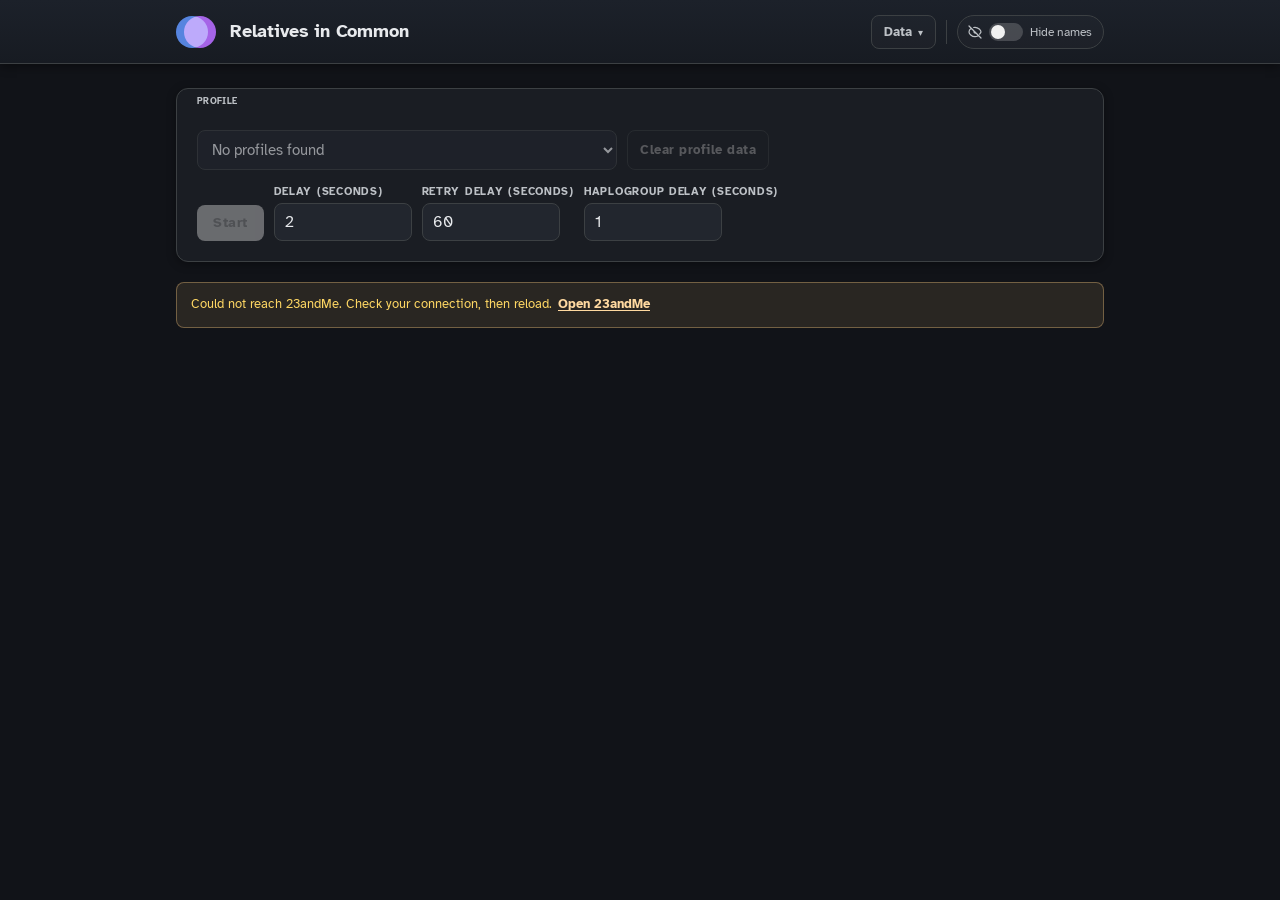
<file: index.html>
<!DOCTYPE html>
<html lang="en">
<head>
  <meta charset="utf-8">
  <meta name="color-scheme" content="dark">
  <title>Relatives in Common</title>
  <link rel="preconnect" href="https://fonts.googleapis.com">
  <link rel="preconnect" href="https://fonts.gstatic.com" crossorigin>
  <link href="https://fonts.googleapis.com/css2?family=Atkinson+Hyperlegible:wght@400;700&display=swap" rel="stylesheet">
  <link rel="stylesheet" href="vendor/materialize.min.css">
  <link rel="stylesheet" href="styles/app.css">
</head>
<body>
  <div id="app"></div>
  <script src="vendor/mithril.min.js"></script>
  <script src="vendor/materialize.min.js"></script>
  <script type="module" src="js/pages/main.js"></script>
</body>
</html>
</file>
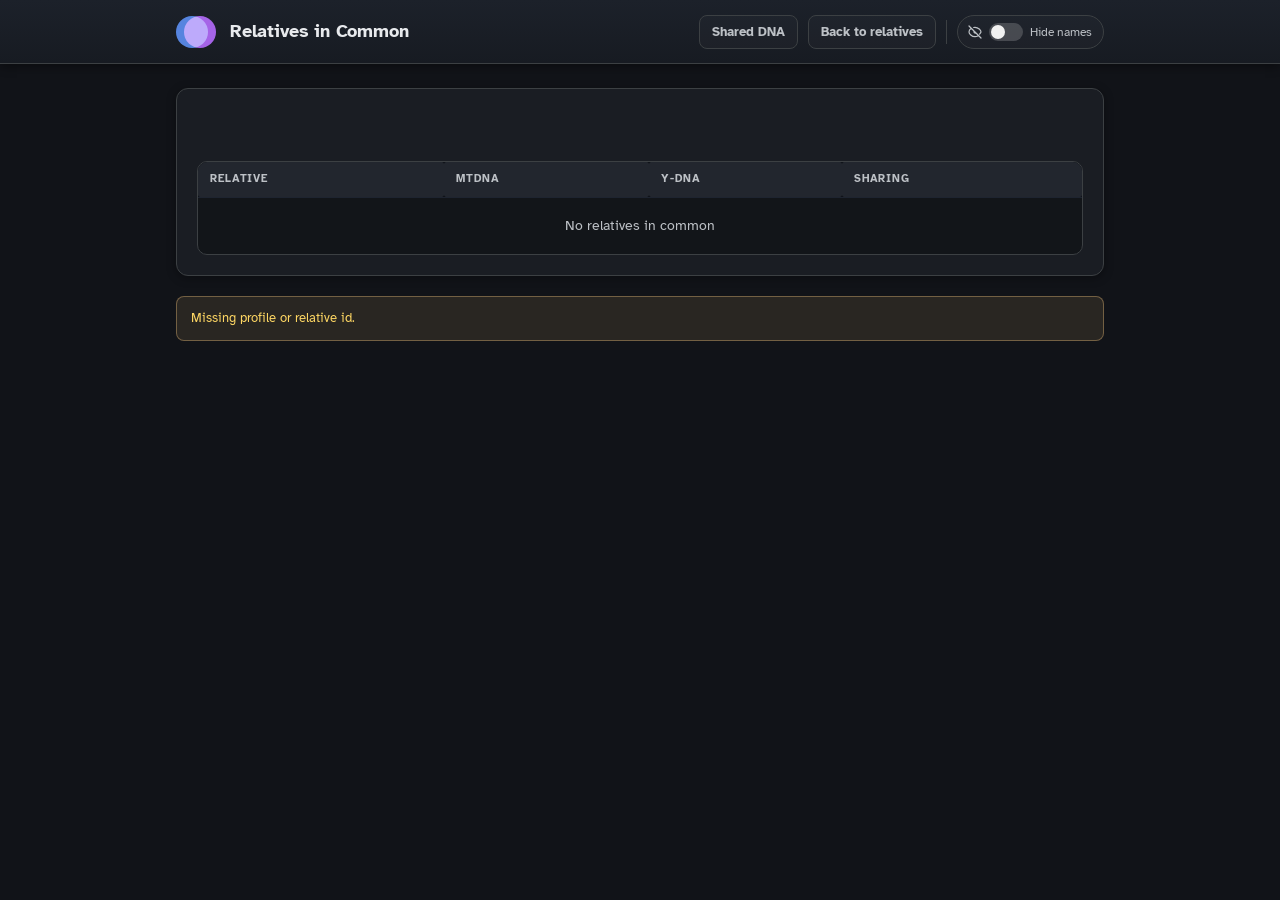
<file: compare.html>
<!DOCTYPE html>
<html lang="en">
<head>
  <meta charset="utf-8">
  <meta name="color-scheme" content="dark">
  <title>Relatives in Common</title>
  <link rel="preconnect" href="https://fonts.googleapis.com">
  <link rel="preconnect" href="https://fonts.gstatic.com" crossorigin>
  <link href="https://fonts.googleapis.com/css2?family=Atkinson+Hyperlegible:wght@400;700&display=swap" rel="stylesheet">
  <link rel="stylesheet" href="vendor/materialize.min.css">
  <link rel="stylesheet" href="styles/app.css">
</head>
<body>
  <div id="app"></div>
  <script src="vendor/mithril.min.js"></script>
  <script src="vendor/materialize.min.js"></script>
  <script type="module" src="js/pages/compare.js"></script>
</body>
</html>
</file>
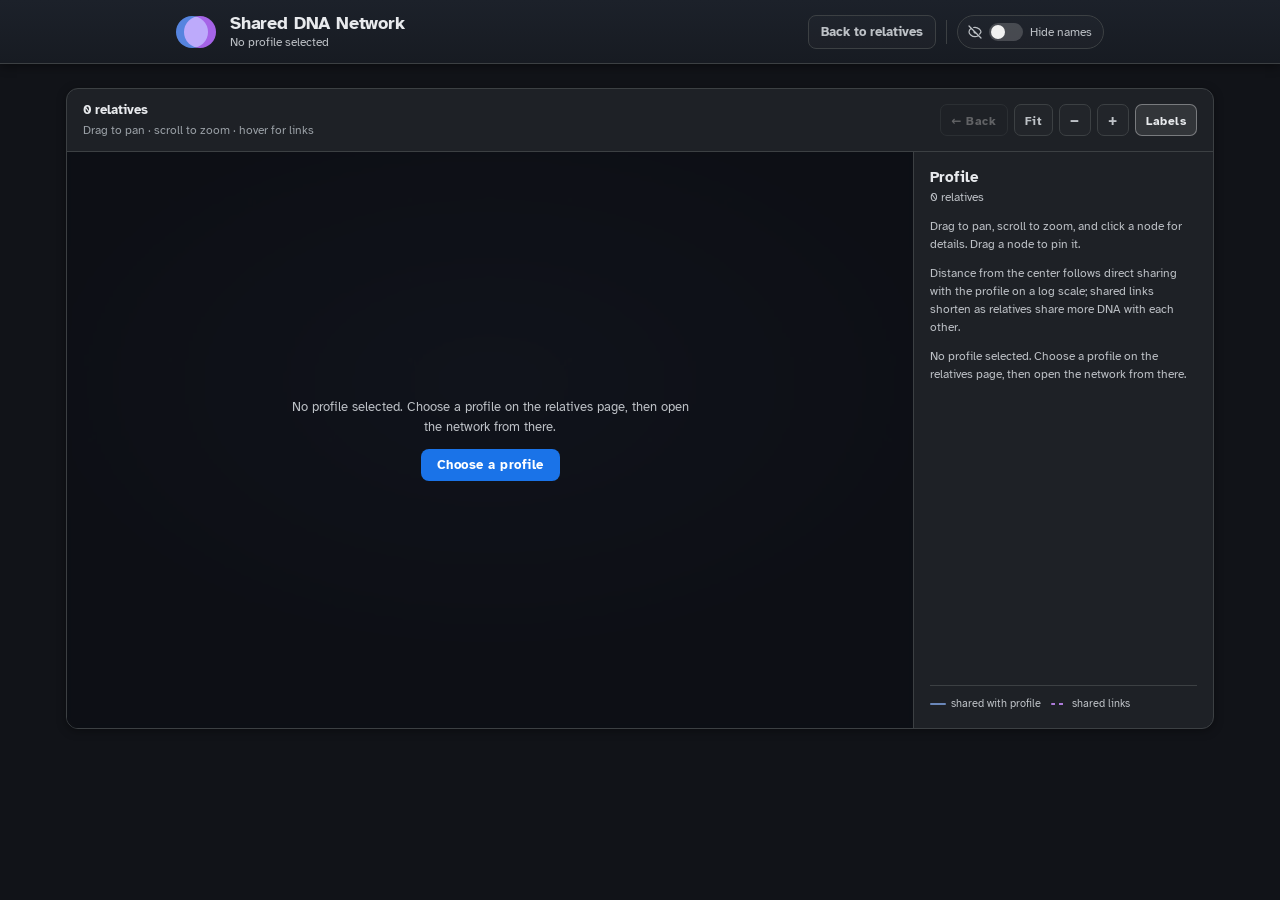
<file: network.html>
<!DOCTYPE html>
<html lang="en">
<head>
  <meta charset="utf-8">
  <meta name="color-scheme" content="dark">
  <title>Shared DNA Network</title>
  <link rel="preconnect" href="https://fonts.googleapis.com">
  <link rel="preconnect" href="https://fonts.gstatic.com" crossorigin>
  <link href="https://fonts.googleapis.com/css2?family=Atkinson+Hyperlegible:wght@400;700&display=swap" rel="stylesheet">
  <link rel="stylesheet" href="vendor/materialize.min.css">
  <link rel="stylesheet" href="styles/app.css">
</head>
<body>
  <div id="app"></div>
  <script src="vendor/mithril.min.js"></script>
  <script src="vendor/materialize.min.js"></script>
  <script type="module" src="js/pages/network.js"></script>
</body>
</html>
</file>
<file: styles/app.css>
/*
 * Relatives in Common — shared styles
 *
 * Materialize provides the base UI. This file adds the dark theme and the
 * custom pieces Materialize does not have: the relatives table, avatars,
 * spinner, brand mark, and layout spacing.
 */

/* Theme palette and font stacks */
:root {
  --bg: #0d0f14;
  --panel: #141922;
  --border: #252b38;
  --text: #e7eaf1;
  --muted: #8c96a8;
  --sans: "Atkinson Hyperlegible", system-ui, -apple-system, "Segoe UI", Roboto, "Helvetica Neue", Arial, sans-serif;
}

/* Page background and base typography */
* { box-sizing: border-box; }

body {
  margin: 0;
  min-height: 100vh;
  background: radial-gradient(1200px 600px at 20% -10%, #1b2030 0%, var(--bg) 60%);
  background-color: var(--bg);
  color: var(--text);
  font-family: var(--sans);
  font-size: 15px;
  line-height: 1.5;
}

/* Nav brand */
.brand { display: flex; align-items: center; gap: 14px; }

.mark { position: relative; width: 40px; height: 32px; flex: none; }
.mark span {
  position: absolute;
  top: 0;
  width: 32px;
  height: 32px;
  border-radius: 50%;
  opacity: 0.92;
}
.mark span:first-child { left: 0; background: #5b8def; }
.mark span:last-child { left: 8px; background: #a855f7; mix-blend-mode: screen; }

h1 { margin: 0; font-size: 19px; font-weight: 650; letter-spacing: -0.01em; }

.sub {
  margin: 1px 0 0;
  font-size: 12.5px;
  color: var(--muted);
  font-family: var(--sans);
}

.meta {
  margin: 0;
  font-family: var(--sans);
  font-size: 12px;
  color: var(--muted);
}

/* Comparison controls: result count */
.list-controls {
  display: flex;
  align-items: center;
  justify-content: space-between;
  gap: 12px;
  flex-wrap: wrap;
}

.compare-filters {
  margin: 12px 0;
}

/* Page layout: centered column holding one or more panels */
main {
  max-width: 860px;
  margin: 0 auto;
  padding: 12px 28px 48px;
  display: grid;
  gap: 14px;
}

.label {
  font-size: 11.5px;
  text-transform: uppercase;
  letter-spacing: 0.09em;
  color: var(--muted);
  font-weight: 600;
}

select {
  width: 100%;
  max-width: 420px;
  padding: 11px 13px;
  background: #0b0e14;
  border: 1px solid var(--border);
  border-radius: 9px;
  color: var(--text);
  font-family: var(--sans);
  font-size: 14.5px;
  outline: none;
}
select:focus { border-color: #3f4f74; box-shadow: 0 0 0 3px rgba(124, 156, 255, 0.14); }
select:disabled { opacity: 0.6; }

/* Toolbar */
.button-row {
  display: flex;
  flex-wrap: wrap;
  gap: 10px;
}

/* Feedback: per-row loading spinner and retry text */
.spinner {
  display: inline-block;
  width: 14px;
  height: 14px;
  border: 2px solid rgba(255, 255, 255, 0.18);
  border-top-color: #8fb0ff;
  border-radius: 50%;
  animation: spin 0.7s linear infinite;
  vertical-align: middle;
}

@keyframes spin {
  to { transform: rotate(360deg); }
}

.action-retry { color: #f6d9a2; font-size: 12px; }

/* Fetch progress label; the bar itself is Materialize */
.progress-label {
  margin: 0;
  font-family: var(--sans);
  font-size: 11.5px;
  color: var(--muted);
}

/* Relatives table: scroll container, sticky header, compact rows */
.output { display: grid; gap: 8px; }

.table-wrap {
  overflow: auto;
  max-height: 55vh;
  border: 1px solid var(--border);
  border-radius: 10px;
  background: #090c11;
}

.relatives-table {
  width: 100%;
  border-collapse: collapse;
  font-size: 13.5px;
}

.relatives-table th,
.relatives-table td {
  text-align: left;
  padding: 9px 12px;
  border-bottom: 1px solid #1e2430;
}

.relatives-table th {
  position: sticky;
  top: 0;
  z-index: 2;
  background: #10141c;
  color: var(--muted);
  font-size: 11px;
  text-transform: uppercase;
  letter-spacing: 0.08em;
  font-weight: 600;
  white-space: nowrap;
}

.relatives-table th.sortable {
  padding: 0;
}

.relatives-table .sort-button {
  display: flex;
  align-items: center;
  gap: 4px;
  width: 100%;
  margin: 0;
  padding: 9px 12px;
  border: 0;
  background: transparent;
  color: inherit;
  font: inherit;
  letter-spacing: inherit;
  text-align: left;
  text-transform: inherit;
  white-space: nowrap;
  box-shadow: none;
  cursor: pointer;
}

.relatives-table .sort-button:hover {
  color: var(--md-text);
}

.relatives-table .sort-button:focus {
  background: transparent;
  outline: none;
}

.relatives-table .sort-button:focus-visible {
  outline: 1px solid var(--md-primary);
  outline-offset: -2px;
}

.relatives-table th[aria-sort='ascending'],
.relatives-table th[aria-sort='descending'] {
  background: #151b25;
  color: var(--md-text);
}

.sort-arrow {
  font-size: 9px;
  opacity: 0.55;
}

.relatives-table th[aria-sort='ascending'] .sort-arrow,
.relatives-table th[aria-sort='descending'] .sort-arrow {
  opacity: 1;
}

.relatives-table tbody tr:last-child td { border-bottom: none; }
.relatives-table td.dna { color: #cfd6e4; white-space: nowrap; }
.relatives-table td.haplogroup { color: #cfd6e4; white-space: nowrap; }
.relatives-table td.sharing { color: var(--md-muted); white-space: nowrap; }
.relatives-table td.empty { color: var(--muted); text-align: center; padding: 18px; }

.relative {
  display: flex;
  align-items: center;
  gap: 10px;
}

.relative-link {
  color: inherit;
  text-decoration: none;
}

.relative-link:hover .relative-name {
  color: #c9d6ff;
  text-decoration: underline;
}

.relative-link:focus-visible {
  outline: 2px solid #8fb0ff;
  outline-offset: 2px;
  border-radius: 8px;
}

.avatar {
  position: relative;
  display: inline-flex;
  align-items: center;
  justify-content: center;
  width: 32px;
  height: 32px;
  flex: none;
  border-radius: 50%;
  overflow: hidden;
  background: linear-gradient(135deg, #2b3f66, #3f2b5e);
  color: #dbe4ff;
  font-family: var(--sans);
  font-size: 11px;
  font-weight: 600;
}

.avatar img {
  position: absolute;
  inset: 0;
  width: 100%;
  height: 100%;
  object-fit: cover;
}

.avatar-initials { position: relative; }

.avatar.female {
  background: linear-gradient(135deg, #7c2b58, #b35482);
  box-shadow: 0 0 0 2px rgba(224, 112, 165, 0.35);
}

.avatar.male {
  background: linear-gradient(135deg, #244a7a, #3d74b8);
  box-shadow: 0 0 0 2px rgba(90, 146, 220, 0.35);
}

.relative-name { font-weight: 500; }

.actions-col { width: 1%; }
.relatives-table td.actions { text-align: right; }

/* Messages: amber notice for sign-in / blocked / parse problems */
.notice {
  margin: 0;
  font-size: 13px;
  padding: 11px 13px;
  border-radius: 9px;
  border: 1px solid rgba(242, 178, 76, 0.3);
  background: rgba(242, 178, 76, 0.09);
  color: #f6d9a2;
}

.notice-link {
  margin-left: 6px;
  color: #ffd9a0;
  font-weight: 600;
  text-decoration: underline;
  text-underline-offset: 2px;
}
.notice-link:hover { color: #ffe9c9; }
.notice-link:focus-visible { outline: 2px solid #8fb0ff; outline-offset: 2px; }

/* Utility */
.hidden { display: none !important; }

/* ---------- Materialize dark theme ---------- */

/*
 * Materialize dark theme
 *
 * Materialize v1.0.0 is light-only, so this file maps its components onto a
 * dark Material palette.
 */

:root {
  --md-bg: #111318;
  --md-surface: #1a1d23;
  --md-surface-2: #22262e;
  --md-surface-3: #2b303a;
  --md-primary: #8ab4f8;
  --md-primary-strong: #aecbfa;
  --md-primary-button: #1a73e8;
  --md-primary-button-hover: #4285f4;
  --md-on-primary: #ffffff;
  --md-secondary: #c58af9;
  --md-text: #e8eaed;
  --md-muted: #bdc1c6;
  --md-dim: #9aa0a6;
  --md-border: #3c4043;
  --md-error: #f28b82;
  --md-warning: #fdd663;
  --md-success: #81c995;

  /* The original custom styles use these names. */
  --bg: var(--md-bg);
  --panel: var(--md-surface);
  --border: var(--md-border);
  --text: var(--md-text);
  --muted: var(--md-muted);
}

html,
body,
button,
input,
select,
textarea {
  font-family: var(--sans);
}

body {
  background: var(--md-bg);
  color: var(--md-text);
}

a {
  color: var(--md-primary);
}

/* Nav / page chrome */
nav.app-nav {
  background: linear-gradient(180deg, #1c212a 0%, #171b22 100%);
  border-bottom: 1px solid var(--md-border);
  box-shadow: 0 2px 10px rgba(0, 0, 0, 0.45);
}

nav.app-nav .nav-wrapper {
  height: 64px;
}

.nav-inner {
  display: flex;
  align-items: center;
  justify-content: space-between;
  gap: 16px;
  width: 100%;
  max-width: 960px;
  height: 64px;
  margin: 0 auto;
  padding: 0 16px;
}

nav.app-nav .brand {
  min-width: 0;
  line-height: 1.4;
}

nav.app-nav h1 {
  color: var(--md-text);
  font-size: 18px;
}

nav.app-nav .sub {
  color: var(--md-muted);
  font-size: 11.5px;
  line-height: 1.3;
}

.nav-actions {
  display: flex;
  align-items: center;
  gap: 10px;
  line-height: 1.4;
}

.nav-actions > .btn-flat,
.nav-menu-trigger {
  display: inline-flex;
  align-items: center;
  justify-content: center;
  gap: 6px;
  height: 34px;
  padding: 0 12px;
  border: 1px solid var(--md-border);
  border-radius: 8px;
  background: rgba(255, 255, 255, 0.02);
  color: var(--md-muted);
  font-size: 12.5px;
  font-weight: 600;
  line-height: 34px;
  text-decoration: none;
  cursor: pointer;
  transition: background-color 0.15s ease, border-color 0.15s ease, color 0.15s ease;
}

.nav-actions > .btn-flat:hover,
.nav-actions > .btn-flat:focus,
.nav-menu-trigger:hover,
.nav-menu-trigger:focus {
  background: rgba(138, 180, 248, 0.08);
  border-color: rgba(138, 180, 248, 0.5);
  color: var(--md-primary);
}

.nav-menu {
  position: relative;
  margin: 0;
}

.nav-menu-trigger {
  list-style: none;
  user-select: none;
}

.nav-menu-trigger::-webkit-details-marker {
  display: none;
}

.nav-menu[open] .nav-menu-trigger {
  background: rgba(138, 180, 248, 0.1);
  border-color: rgba(138, 180, 248, 0.55);
  color: var(--md-primary);
}

.nav-menu-trigger:focus-visible {
  outline: 2px solid var(--md-primary);
  outline-offset: 2px;
}

.nav-caret {
  font-size: 10px;
  line-height: 1;
  transform: translateY(1px);
}

.nav-menu:not([open]) .nav-menu-panel {
  display: none;
}

.nav-menu-panel {
  position: absolute;
  top: calc(100% + 8px);
  right: 0;
  z-index: 1100;
  display: grid;
  gap: 2px;
  min-width: 215px;
  padding: 6px;
  background: var(--md-surface-2);
  border: 1px solid var(--md-border);
  border-radius: 10px;
  box-shadow: 0 12px 30px rgba(0, 0, 0, 0.55);
}

.nav-menu-item {
  display: flex;
  align-items: center;
  gap: 9px;
  width: 100%;
  padding: 9px 10px;
  border: 0;
  border-radius: 6px;
  background: transparent;
  color: var(--md-text);
  font: inherit;
  font-size: 13px;
  text-align: left;
  cursor: pointer;
}

.nav-menu-item:hover,
.nav-menu-item:focus {
  background: rgba(138, 180, 248, 0.08);
  color: var(--md-primary);
}

.nav-menu-item:disabled {
  opacity: 0.4;
  cursor: default;
}

.nav-menu-item.nav-danger {
  color: var(--md-error);
}

.nav-menu-item.nav-danger:hover,
.nav-menu-item.nav-danger:focus {
  background: rgba(242, 139, 130, 0.08);
  color: var(--md-error);
}

.nav-menu-separator {
  height: 1px;
  margin: 4px 6px;
  background: var(--md-border);
}

.nav-icon {
  display: block;
  width: 16px;
  height: 16px;
  flex: none;
}

.nav-divider {
  width: 1px;
  height: 24px;
  background: var(--md-border);
}

.nav-switch {
  display: inline-flex;
  align-items: center;
  gap: 7px;
  height: 34px;
  padding: 0 11px 0 9px;
  line-height: 1.2;
  border: 1px solid var(--md-border);
  border-radius: 999px;
  background: rgba(255, 255, 255, 0.02);
  color: var(--md-muted);
  font: inherit;
  font-size: 12px;
  cursor: pointer;
  transition: background-color 0.15s ease, border-color 0.15s ease, color 0.15s ease;
}

.nav-switch:hover,
.nav-switch:focus-visible {
  background: rgba(255, 255, 255, 0.05);
  border-color: rgba(255, 255, 255, 0.28);
  color: var(--md-text);
}

.nav-switch:focus {
  /* Materialize paints bare buttons teal on :focus; keep our own surface. */
  outline: none;
  background-color: rgba(255, 255, 255, 0.02);
}

.nav-switch:focus-visible {
  outline: 2px solid rgba(255, 255, 255, 0.55);
  outline-offset: 2px;
}

.nav-switch-icon {
  display: inline-flex;
  align-items: center;
  justify-content: center;
  width: 15px;
  height: 15px;
  flex: none;
}

.nav-switch-track {
  position: relative;
  width: 34px;
  height: 18px;
  flex: none;
  border-radius: 999px;
  background: rgba(255, 255, 255, 0.18);
  transition: background-color 0.2s ease;
}

.nav-switch-thumb {
  position: absolute;
  top: 2px;
  left: 2px;
  width: 14px;
  height: 14px;
  border-radius: 50%;
  background: #f1f1f1;
  transition: transform 0.2s ease, background-color 0.2s ease;
}

.nav-switch.on .nav-switch-track {
  background: rgba(232, 234, 237, 0.9);
}

.nav-switch.on .nav-switch-thumb {
  transform: translateX(16px);
  background: #1a1d23;
}

.nav-switch.on .nav-switch-label,
.nav-switch.on .nav-switch-icon {
  color: var(--md-text);
}

.nav-switch-label {
  white-space: nowrap;
}

main.container {
  width: 100%;
  max-width: 960px;
  margin: 0 auto;
  padding: 24px 16px 48px;
  display: grid;
  gap: 20px;
}

/* Cards / panels */
.card,
.card-panel {
  background: var(--md-surface);
  color: var(--md-text);
}

.card {
  margin: 0;
  background: var(--md-surface);
  border: 1px solid var(--md-border);
  border-radius: 12px;
  box-shadow: 0 2px 10px rgba(0, 0, 0, 0.35);
}

.card .card-content {
  padding: 20px;
  display: grid;
  gap: 14px;
}

.card .card-action {
  padding: 12px 20px;
  background: transparent;
  border-top: 1px solid var(--md-border);
  display: flex;
  align-items: center;
  justify-content: space-between;
  flex-wrap: wrap;
  gap: 10px;
}

/* Buttons */
.btn,
.btn-large,
.btn-small,
.btn-floating {
  background-color: var(--md-primary-button);
  color: var(--md-on-primary);
  border-radius: 8px;
  box-shadow: none;
  text-transform: none;
  font-weight: 600;
}

.btn:hover,
.btn:focus,
.btn-large:hover,
.btn-large:focus,
.btn-small:hover,
.btn-small:focus {
  background-color: var(--md-primary-button-hover);
  box-shadow: none;
}

.btn.red {
  background-color: #b71c1c;
  color: #fff;
}

.btn.red:hover {
  background-color: #c62828;
}

.btn-flat {
  background-color: transparent;
  color: var(--md-primary);
  border-radius: 8px;
  text-transform: none;
  font-weight: 600;
}

.btn-flat:hover,
.btn-flat:focus {
  background-color: rgba(144, 202, 249, 0.08);
}

.btn-flat.red-text {
  color: var(--md-error);
}

.btn:disabled,
.btn-flat:disabled {
  opacity: 0.4;
  cursor: default;
}

/* Form fields */
.input-field {
  margin-top: 0;
  margin-bottom: 0;
}

.input-field input:not([type='checkbox']):not([type='radio']),
.input-field textarea {
  height: 2.2rem;
  padding: 0;
  border-bottom: 1px solid var(--md-border);
  color: var(--md-text);
  font-size: 14px;
  box-shadow: none;
}

.input-field input:not([type='checkbox']):not([type='radio']):focus,
.input-field textarea:focus {
  border-bottom: 1px solid var(--md-primary);
  box-shadow: 0 1px 0 0 var(--md-primary);
}

.input-field label {
  color: var(--md-muted);
  font-size: 11.5px;
}

.input-field label.active {
  color: var(--md-primary);
  font-size: 11px;
}

.select-field {
  display: flex;
  flex-direction: column;
  gap: 4px;
  min-width: 140px;
}

.select-field label.active {
  position: static;
  display: block;
  margin: 0;
  color: var(--md-muted);
  font-size: 11px;
  text-transform: uppercase;
  letter-spacing: 0.08em;
  font-weight: 600;
  transform: none;
}

.profile-row {
  display: flex;
  align-items: flex-end;
  gap: 10px;
  flex-wrap: wrap;
}

.profile-row .select-field {
  flex: 0 1 420px;
  max-width: 420px;
}

.profile-row .select-field select.browser-default {
  max-width: none;
}

.profile-clear {
  height: 40px;
  padding: 0 12px;
  border: 1px solid var(--md-border);
  border-radius: 8px;
  background: rgba(255, 255, 255, 0.02);
  color: var(--md-error);
  font-size: 12.5px;
  font-weight: 600;
  line-height: 38px;
  white-space: nowrap;
}

.profile-clear:hover,
.profile-clear:focus {
  background: rgba(242, 139, 130, 0.08);
  border-color: rgba(242, 139, 130, 0.4);
  color: var(--md-error);
}

.profile-clear:disabled {
  opacity: 0.4;
  cursor: default;
}

select.browser-default {
  width: 100%;
  height: 40px;
  padding: 6px 10px;
  color: var(--md-text);
  background-color: var(--md-surface-2);
  border: 1px solid var(--md-border);
  border-radius: 8px;
}

select.browser-default:focus {
  border-color: var(--md-primary);
  outline: none;
}

/* Tables */
table {
  color: var(--md-text);
}

table.striped > tbody > tr:nth-child(odd) {
  background-color: rgba(255, 255, 255, 0.035);
}

table.highlight > tbody > tr:hover {
  background-color: rgba(144, 202, 249, 0.07);
}

table th {
  color: var(--md-muted);
}

/* Materialize progress */
.progress {
  display: block;
  position: relative;
  height: 6px;
  margin: 0;
  background-color: var(--md-surface-3);
  border-radius: 999px;
  overflow: hidden;
}

.progress .determinate {
  background-color: var(--md-primary);
}

.progress-block {
  display: grid;
  gap: 6px;
}

/* Notices and small panels */
.card-panel.notice {
  margin: 0;
  padding: 12px 14px;
  background: rgba(255, 204, 128, 0.1);
  border: 1px solid rgba(255, 204, 128, 0.35);
  border-radius: 8px;
  color: var(--md-warning);
  box-shadow: none;
}

.relatives-table th {
  background: var(--md-surface-2);
  color: var(--md-muted);
}

.relatives-table td {
  border-bottom-color: var(--md-border);
}

/* Main controls */
.button-row {
  align-items: flex-end;
}

.button-row .delay-field {
  display: flex;
  flex-direction: column;
  align-items: flex-start;
  gap: 4px;
}

.button-row .delay-field label.active {
  position: static;
  display: block;
  margin: 0;
  color: var(--md-muted);
  font-size: 10.5px;
  text-transform: uppercase;
  letter-spacing: 0.07em;
  font-weight: 600;
  transform: none;
}

.button-row .delay-field input,
.button-row .delay-field input[type='number'] {
  width: 116px;
  height: 36px;
  margin: 0;
  padding: 0 10px;
  background: var(--md-surface-2);
  border: 1px solid var(--md-border);
  border-radius: 8px;
  color: var(--md-text);
  box-shadow: none;
}

.button-row .delay-field input:focus,
.button-row .delay-field input[type='number']:focus {
  border-color: var(--md-primary);
  box-shadow: none;
}

/* Main page relatives filter bar */
.relatives-filters {
  display: flex;
  align-items: flex-end;
  flex-wrap: wrap;
  gap: 10px;
  padding: 10px 12px;
  border: 1px solid var(--md-border);
  border-radius: 10px;
  background: rgba(255, 255, 255, 0.02);
}

.relatives-filter-field {
  display: flex;
  flex-direction: column;
  align-items: flex-start;
  gap: 4px;
  min-width: 0;
}

.relatives-filter-name {
  flex: 1 1 220px;
  max-width: 340px;
}

.relatives-filter-label {
  color: var(--md-muted);
  font-size: 10.5px;
  font-weight: 600;
  letter-spacing: 0.07em;
  text-transform: uppercase;
}

/* Keep mtDNA and Y-DNA in their usual case. */
.relatives-filter-label-haplo {
  font-size: 10.5px;
  letter-spacing: 0.02em;
  text-transform: none;
}

.relatives-filter-input,
.relatives-filter-haplo-search,
.relatives-filter-select.browser-default {
  height: 36px;
  margin: 0;
  padding: 0 10px;
  border: 1px solid var(--md-border);
  border-radius: 8px;
  background: var(--md-surface-2);
  color: var(--md-text);
  font-family: var(--sans);
  font-size: 13px;
  box-shadow: none;
  box-sizing: border-box;
}

.relatives-filter-input {
  width: 100%;
  min-width: 180px;
}

.relatives-filter-input::placeholder,
.relatives-filter-haplo-search::placeholder {
  color: var(--md-dim);
}

.relatives-filter-input:focus,
.relatives-filter-haplo-search:focus,
.relatives-filter-select.browser-default:focus {
  border-color: var(--md-primary);
  outline: none;
  box-shadow: none;
}

.relatives-filter-select.browser-default {
  width: auto;
  min-width: 132px;
  max-width: 190px;
  cursor: pointer;
}

.relatives-filter-haplo-row {
  display: flex;
  gap: 6px;
}

.relatives-filter-haplo-search {
  width: 116px;
  flex: 1 1 100px;
  min-width: 0;
}

.relatives-filter-footer {
  display: flex;
  align-items: center;
  gap: 8px;
  height: 36px;
  margin-left: auto;
}

.relatives-filter-count {
  color: var(--md-muted);
  font-size: 11.5px;
  font-variant-numeric: tabular-nums;
  white-space: nowrap;
}

.relatives-filter-clear {
  padding: 5px 9px;
  border: 0;
  border-radius: 6px;
  background: transparent;
  color: var(--md-primary);
  font-family: var(--sans);
  font-size: 11.5px;
  font-weight: 600;
  cursor: pointer;
}

.relatives-filter-clear:hover:not(:disabled),
.relatives-filter-clear:focus-visible {
  background: rgba(138, 180, 248, 0.12);
  outline: none;
}

.relatives-filter-clear:disabled {
  color: var(--md-dim);
  opacity: 0.5;
  cursor: default;
}

/* Shared DNA network */
main.container.network-container {
  max-width: 1180px;
}

.network-card {
  overflow: hidden;
}

.network-toolbar {
  display: flex;
  align-items: center;
  justify-content: space-between;
  gap: 14px;
  padding: 12px 16px;
  border-bottom: 1px solid var(--md-border);
  background: rgba(255, 255, 255, 0.015);
}

.network-summary {
  display: flex;
  flex-direction: column;
  gap: 1px;
  min-width: 0;
}

.network-count {
  color: var(--md-text);
  font-size: 13px;
  font-weight: 600;
}

.network-hint {
  color: var(--md-dim);
  font-size: 11.5px;
}

.network-tools {
  display: flex;
  align-items: center;
  flex-wrap: wrap;
  gap: 6px;
}

.network-tools .btn-flat {
  height: 32px;
  padding: 0 10px;
  border: 1px solid var(--md-border);
  border-radius: 7px;
  background: rgba(255, 255, 255, 0.02);
  color: var(--md-muted);
  font-size: 12px;
  font-weight: 600;
  line-height: 32px;
}

.network-tools .btn-flat:hover,
.network-tools .btn-flat:focus {
  background: rgba(255, 255, 255, 0.06);
  color: var(--md-text);
}

.network-tools .btn-flat:disabled {
  background: rgba(255, 255, 255, 0.02);
  color: var(--md-muted);
  opacity: 0.45;
  cursor: default;
}

.network-tools .btn-flat.active {
  background: rgba(255, 255, 255, 0.09);
  border-color: rgba(255, 255, 255, 0.35);
  color: var(--md-text);
}

.network-tools .network-zoom-btn {
  width: 32px;
  padding: 0;
  font-size: 15px;
  line-height: 30px;
}

/* Filter popover in the toolbar */
.network-filter-menu {
  position: relative;
}

.network-filter-trigger {
  display: flex;
  align-items: center;
  gap: 6px;
  height: 32px;
  padding: 0 10px;
  border: 1px solid var(--md-border);
  border-radius: 7px;
  background: rgba(255, 255, 255, 0.02);
  color: var(--md-muted);
  font-family: var(--sans);
  font-size: 12px;
  font-weight: 600;
  line-height: 32px;
  list-style: none;
  cursor: pointer;
  user-select: none;
}

.network-filter-trigger::-webkit-details-marker {
  display: none;
}

.network-filter-trigger:hover,
.network-filter-trigger:focus-visible {
  background: rgba(255, 255, 255, 0.06);
  color: var(--md-text);
  outline: none;
}

.network-filter-trigger.active {
  border-color: rgba(138, 180, 248, 0.55);
  background: rgba(138, 180, 248, 0.12);
  color: var(--md-primary-strong);
}

.network-filter-funnel {
  width: 13px;
  height: 13px;
  flex: none;
}

.network-filter-caret {
  margin-left: 1px;
  font-size: 9px;
  opacity: 0.7;
  transition: transform 120ms ease;
}

.network-filter-menu[open] .network-filter-caret {
  transform: rotate(180deg);
}

.network-filter-badge {
  display: grid;
  place-items: center;
  min-width: 16px;
  height: 16px;
  padding: 0 4px;
  border-radius: 999px;
  background: rgba(138, 180, 248, 0.3);
  color: #eaf1ff;
  font-size: 10px;
  font-weight: 700;
  line-height: 1;
}

.network-filter-panel {
  position: absolute;
  top: calc(100% + 8px);
  right: 0;
  z-index: 30;
  display: flex;
  flex-direction: column;
  gap: 10px;
  width: 272px;
  padding: 12px;
  border: 1px solid var(--md-border);
  border-radius: 10px;
  background: #1a1f28;
  box-shadow: 0 18px 40px rgba(0, 0, 0, 0.55);
}

.network-filter-field {
  display: flex;
  flex-direction: column;
  gap: 5px;
}

.network-filter-label {
  color: var(--md-dim);
  font-size: 9.5px;
  font-weight: 600;
  letter-spacing: 0.07em;
  text-transform: uppercase;
}

/* Keep mtDNA's camel case instead of the uppercase field labels. */
.network-filter-label-haplo {
  font-size: 10px;
  letter-spacing: 0.02em;
  text-transform: none;
}

.network-filter-search {
  position: relative;
  display: flex;
  align-items: center;
  height: 32px;
  border: 1px solid var(--md-border);
  border-radius: 8px;
  background: rgba(255, 255, 255, 0.03);
  transition: border-color 120ms ease, box-shadow 120ms ease;
}

.network-filter-search:focus-within {
  border-color: var(--md-primary);
  box-shadow: 0 0 0 2px rgba(138, 180, 248, 0.16);
}

.network-filter-icon {
  position: absolute;
  left: 9px;
  width: 13px;
  height: 13px;
  color: var(--md-dim);
  pointer-events: none;
}

.network-filter-name {
  width: 100%;
  height: 100%;
  margin: 0;
  padding: 0 10px 0 28px;
  border: 0;
  background: transparent;
  color: var(--md-text);
  font-family: var(--sans);
  font-size: 12px;
  outline: none;
  box-sizing: border-box;
}

.network-filter-name::-webkit-search-cancel-button {
  -webkit-appearance: none;
}

.network-filter-name::placeholder,
.network-filter-cm::placeholder {
  color: var(--md-dim);
}

.network-filter-range {
  display: flex;
  align-items: center;
  gap: 2px;
  height: 32px;
  padding: 0 9px;
  border: 1px solid var(--md-border);
  border-radius: 8px;
  background: rgba(255, 255, 255, 0.03);
  transition: border-color 120ms ease, box-shadow 120ms ease;
}

.network-filter-range:focus-within {
  border-color: var(--md-primary);
  box-shadow: 0 0 0 2px rgba(138, 180, 248, 0.16);
}

.network-filter-cm {
  flex: 1 1 0;
  width: auto;
  min-width: 0;
  height: 100%;
  margin: 0;
  padding: 0;
  border: 0;
  background: transparent;
  color: var(--md-text);
  font-family: var(--sans);
  font-size: 12px;
  text-align: center;
  outline: none;
  box-sizing: border-box;
  appearance: textfield;
  -moz-appearance: textfield;
}

.network-filter-cm::-webkit-outer-spin-button,
.network-filter-cm::-webkit-inner-spin-button {
  margin: 0;
  -webkit-appearance: none;
}

.network-filter-dash {
  color: var(--md-dim);
  font-size: 11px;
}

.network-filter-haplo-row {
  display: flex;
  gap: 6px;
}

.network-filter-haplo,
select.network-filter-haplo {
  flex: 1 1 0;
  width: auto;
  min-width: 0;
  height: 32px;
  margin: 0;
  padding: 0 9px;
  border: 1px solid var(--md-border);
  border-radius: 8px;
  background: rgba(255, 255, 255, 0.03);
  color: var(--md-text);
  font-family: var(--sans);
  font-size: 12px;
  outline: none;
  box-sizing: border-box;
  transition: border-color 120ms ease, box-shadow 120ms ease;
}

select.network-filter-haplo {
  cursor: pointer;
}

.network-filter-haplo::placeholder {
  color: var(--md-dim);
}

.network-filter-haplo:focus,
select.network-filter-haplo:focus {
  border-color: var(--md-primary);
  box-shadow: 0 0 0 2px rgba(138, 180, 248, 0.16);
}

.network-filter-unit {
  padding-left: 3px;
  color: var(--md-dim);
  font-size: 10px;
  letter-spacing: 0.04em;
  text-transform: uppercase;
}

.network-filter-footer {
  display: flex;
  align-items: center;
  justify-content: space-between;
  gap: 8px;
  padding-top: 10px;
  border-top: 1px solid var(--md-border);
}

.network-filter-count {
  color: var(--md-muted);
  font-size: 11px;
  font-variant-numeric: tabular-nums;
}

.network-filter-clear {
  padding: 4px 8px;
  border: 0;
  border-radius: 6px;
  background: transparent;
  color: var(--md-primary);
  font-family: var(--sans);
  font-size: 11.5px;
  font-weight: 600;
  cursor: pointer;
}

.network-filter-clear:hover:not(:disabled),
.network-filter-clear:focus-visible {
  background: rgba(138, 180, 248, 0.12);
  outline: none;
}

.network-filter-clear:disabled {
  color: var(--md-dim);
  opacity: 0.5;
  cursor: default;
}

.network-body {
  display: grid;
  grid-template-columns: minmax(0, 1fr) 300px;
}

.network-stage {
  position: relative;
  height: clamp(430px, 64vh, 720px);
  overflow: hidden;
  background:
    radial-gradient(700px 420px at 50% 40%, rgba(48, 62, 92, 0.35) 0%, rgba(13, 15, 20, 0) 70%),
    #0f131a;
}

.network-stage canvas {
  display: block;
  cursor: grab;
  touch-action: none;
}

.network-stage canvas.is-panning {
  cursor: grabbing;
}

.network-tooltip {
  position: absolute;
  top: 0;
  left: 0;
  z-index: 3;
  display: flex;
  flex-direction: column;
  gap: 2px;
  max-width: 240px;
  padding: 8px 10px;
  background: rgba(20, 25, 34, 0.97);
  border: 1px solid var(--md-border);
  border-radius: 8px;
  box-shadow: 0 8px 22px rgba(0, 0, 0, 0.55);
  color: var(--md-muted);
  font-size: 11.5px;
  pointer-events: none;
}

.network-tooltip strong {
  color: var(--md-text);
  font-size: 12.5px;
  font-weight: 600;
}

.network-empty {
  position: absolute;
  inset: 0;
  z-index: 2;
  display: grid;
  place-content: center;
  justify-items: center;
  gap: 12px;
  padding: 28px;
  background: rgba(13, 15, 20, 0.72);
  text-align: center;
  backdrop-filter: blur(2px);
}

.network-empty p {
  max-width: 400px;
  margin: 0;
  color: var(--md-muted);
  font-size: 13px;
  line-height: 1.5;
}

.network-sidebar {
  display: flex;
  flex-direction: column;
  gap: 11px;
  max-height: clamp(430px, 64vh, 720px);
  padding: 16px;
  overflow-y: auto;
  border-left: 1px solid var(--md-border);
  background: rgba(255, 255, 255, 0.015);
}

.network-panel-head h2,
.network-detail-head h2 {
  margin: 0;
  color: var(--md-text);
  font-size: 15px;
  font-weight: 650;
  line-height: 1.25;
}

.network-panel-sub {
  margin: 2px 0 0;
  color: var(--md-muted);
  font-size: 11.5px;
}

.network-detail-name {
  display: flex;
  align-items: center;
  gap: 2px;
  min-width: 0;
}

.network-detail-name-text {
  min-width: 0;
  overflow: hidden;
  text-overflow: ellipsis;
  white-space: nowrap;
}

.network-detail-name .network-name-link {
  margin-right: 0;
}

.network-help,
.network-panel-empty {
  margin: 0;
  color: var(--md-muted);
  font-size: 12px;
  line-height: 1.5;
}

.network-hint-block {
  padding: 8px 10px;
  background: rgba(255, 204, 128, 0.08);
  border: 1px solid rgba(255, 204, 128, 0.25);
  border-radius: 7px;
  color: var(--md-warning);
}

.network-section-title {
  margin: 3px 0 0;
  color: var(--md-dim);
  font-size: 10px;
  font-weight: 600;
  letter-spacing: 0.08em;
  text-transform: uppercase;
}

.network-list {
  display: flex;
  flex-direction: column;
  gap: 1px;
}

.network-row-wrap {
  display: flex;
  align-items: center;
  gap: 2px;
  border-radius: 6px;
}

.network-row {
  display: flex;
  align-items: center;
  flex: 1;
  min-width: 0;
  gap: 8px;
  padding: 6px 7px;
  border: 0;
  border-radius: 6px;
  background: transparent;
  color: var(--md-text);
  font: inherit;
  text-align: left;
  cursor: pointer;
  transition: background-color 120ms ease;
}

.network-row:focus {
  /* Materialize paints bare buttons teal on :focus; keep our own surface. */
  outline: none;
  background: transparent;
}

.network-row:hover,
.network-row:focus-visible {
  background: rgba(138, 180, 248, 0.08);
}

.network-row-link {
  display: grid;
  place-items: center;
  flex: none;
  width: 22px;
  height: 22px;
  margin-right: 3px;
  border-radius: 5px;
  color: var(--md-dim);
  text-decoration: none;
  transition: color 120ms ease, background-color 120ms ease;
}

.network-row-link:hover {
  background: rgba(138, 180, 248, 0.12);
  color: var(--md-primary-strong);
}

.network-row-link:focus-visible {
  outline: 1px solid var(--md-primary);
  outline-offset: 1px;
}

.network-row-link-icon {
  width: 12px;
  height: 12px;
}

.network-dot {
  width: 9px;
  height: 9px;
  flex: none;
  border-radius: 50%;
  box-shadow: 0 0 0 2px rgba(255, 255, 255, 0.07);
}

.network-row-main {
  display: flex;
  flex-direction: column;
  min-width: 0;
}

.network-row-name {
  overflow: hidden;
  color: var(--md-text);
  font-size: 12.5px;
  text-overflow: ellipsis;
  white-space: nowrap;
}

.network-row-sub {
  overflow: hidden;
  color: var(--md-dim);
  font-size: 10.5px;
  text-overflow: ellipsis;
  white-space: nowrap;
}

.network-row-haplogroups {
  overflow: hidden;
  color: #93a4bd;
  font-size: 9.5px;
  text-overflow: ellipsis;
  white-space: nowrap;
}

.network-row-kind {
  margin-left: auto;
  padding-left: 6px;
  color: #c58af9;
  font-size: 9px;
  letter-spacing: 0.05em;
  text-transform: uppercase;
}

.network-detail-head {
  display: flex;
  align-items: center;
  gap: 10px;
}

.network-avatar {
  display: grid;
  place-items: center;
  width: 38px;
  height: 38px;
  flex: none;
  border-radius: 50%;
  color: #fff;
  font-family: var(--sans);
  font-size: 12px;
  font-weight: 600;
}

.network-detail-title {
  flex: 1;
  min-width: 0;
}

.network-close {
  margin-left: auto;
  padding: 2px 5px;
  border: 0;
  border-radius: 4px;
  background: transparent;
  color: var(--md-muted);
  font-size: 18px;
  line-height: 1;
  cursor: pointer;
}

.network-close:hover,
.network-close:focus {
  background: rgba(255, 255, 255, 0.06);
  color: var(--md-text);
}

.network-stats {
  display: flex;
  gap: 10px;
  padding: 10px 0;
  border-top: 1px solid var(--md-border);
  border-bottom: 1px solid var(--md-border);
}

.network-stat {
  display: flex;
  flex: 1;
  flex-direction: column;
  gap: 2px;
  min-width: 0;
}

.network-stat + .network-stat {
  padding-left: 10px;
  border-left: 1px solid var(--md-border);
}

.network-stat-value {
  overflow: hidden;
  color: var(--md-text);
  font-size: 15px;
  font-weight: 600;
  line-height: 1.15;
  text-overflow: ellipsis;
  white-space: nowrap;
}

.network-stat-label {
  overflow: hidden;
  color: var(--md-dim);
  font-size: 9px;
  letter-spacing: 0.04em;
  text-transform: uppercase;
  text-overflow: ellipsis;
  white-space: nowrap;
}

.network-legend {
  display: flex;
  flex-wrap: wrap;
  gap: 10px;
  margin-top: auto;
  padding-top: 10px;
  border-top: 1px solid var(--md-border);
  color: var(--md-muted);
  font-size: 10.5px;
}

.network-legend-item {
  display: inline-flex;
  align-items: center;
  gap: 5px;
}

.network-legend-line {
  display: inline-block;
  width: 16px;
  height: 2px;
  border-radius: 2px;
}

.network-legend-line.owner {
  background: rgba(138, 180, 248, 0.7);
}

.network-legend-line.shared {
  background: repeating-linear-gradient(
    90deg,
    rgba(197, 138, 249, 0.85) 0 4px,
    transparent 4px 8px
  );
}

.network-legend-line.oneway {
  background: repeating-linear-gradient(
    90deg,
    rgba(197, 138, 249, 0.85) 0 2px,
    transparent 2px 5px
  );
}

.network-legend-dot {
  display: inline-block;
  width: 9px;
  height: 9px;
  border-radius: 50%;
  background: #6f7f95;
  box-shadow: 0 0 0 2px rgba(197, 138, 249, 0.3);
}

/* Small screens */
@media (max-width: 860px) {
  .network-body {
    grid-template-columns: 1fr;
  }

  .network-stage {
    height: 56vh;
    min-height: 380px;
  }

  .network-sidebar {
    max-height: none;
    border-top: 1px solid var(--md-border);
    border-left: 0;
  }
}

@media (max-width: 640px) {
  .nav-inner {
    gap: 8px;
  }

  .network-filter-panel {
    right: auto;
    left: 0;
    width: min(272px, calc(100vw - 40px));
  }

  nav.app-nav h1 {
    font-size: 16px;
  }

  .nav-actions {
    gap: 6px;
  }

  .nav-actions > .btn-flat,
  .nav-menu-trigger {
    padding: 0 9px;
  }

  .nav-switch {
    padding: 0 8px;
  }

  .nav-switch-label {
    display: none;
  }

  .network-toolbar {
    align-items: flex-start;
    flex-direction: column;
    gap: 10px;
  }

  .network-tools {
    width: 100%;
  }

  main.container {
    padding-top: 16px;
  }
}

/* Very narrow headers: put the actions on their own row instead of squeezing. */
@media (max-width: 560px) {
  nav.app-nav .nav-wrapper {
    height: auto;
  }

  .nav-inner {
    height: auto;
    min-height: 64px;
    flex-wrap: wrap;
    padding: 8px 14px;
  }

  .nav-actions {
    width: 100%;
    justify-content: flex-end;
  }

  .nav-actions > .btn-flat,
  .nav-menu-trigger {
    height: 32px;
    line-height: 32px;
  }
}
</file>
